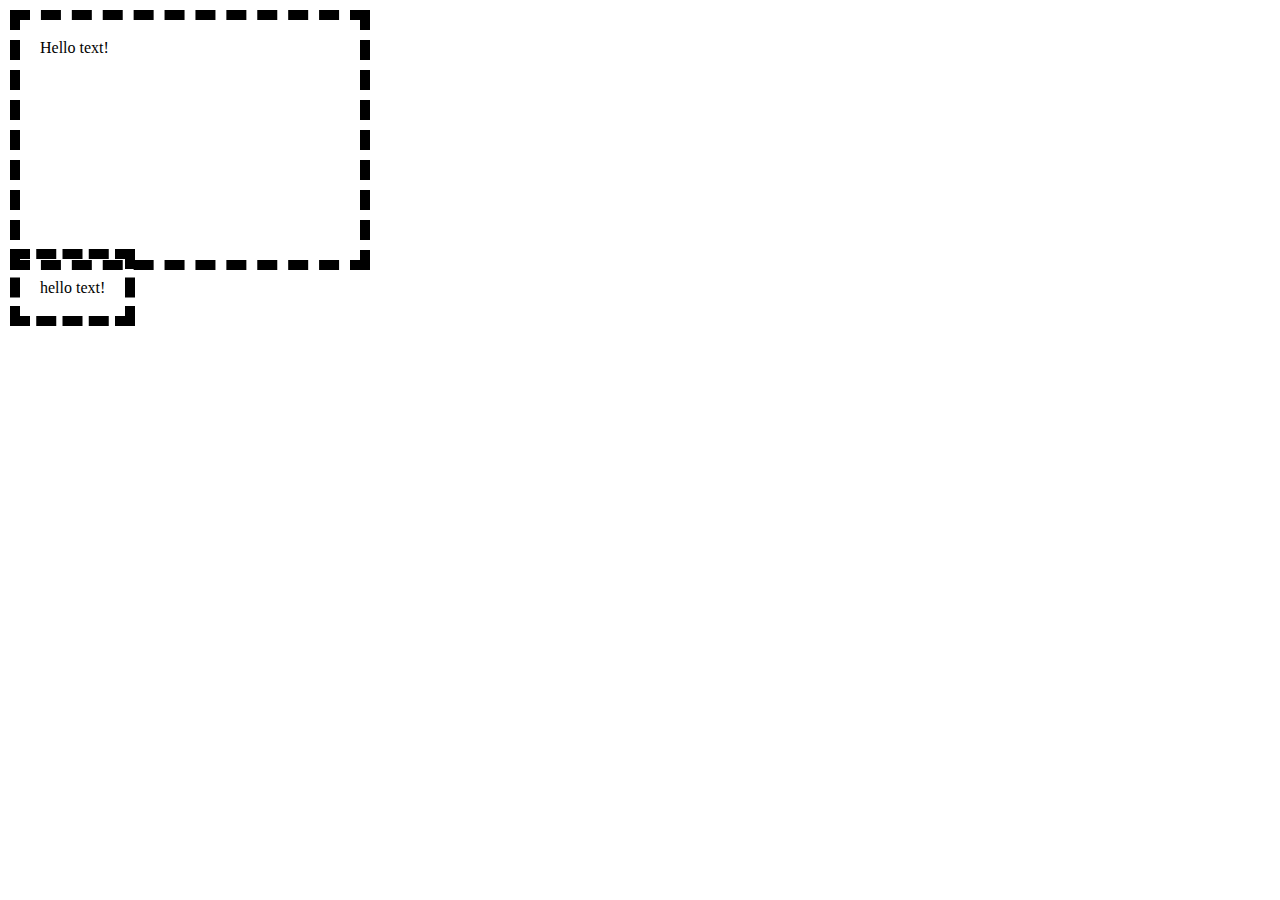
<file: exercise1/index.html>
<!DOCTYPE html>
<html>
    <head>
        <meta charset="utf-8">
        <link rel="stylesheet" href="assets/stylesheet/styles.css">
    </head>
    <body>
        <div class="box-1">Hello text!</div>
        <span class="box-2">hello text!</span>
    </body>
</html>
</file>
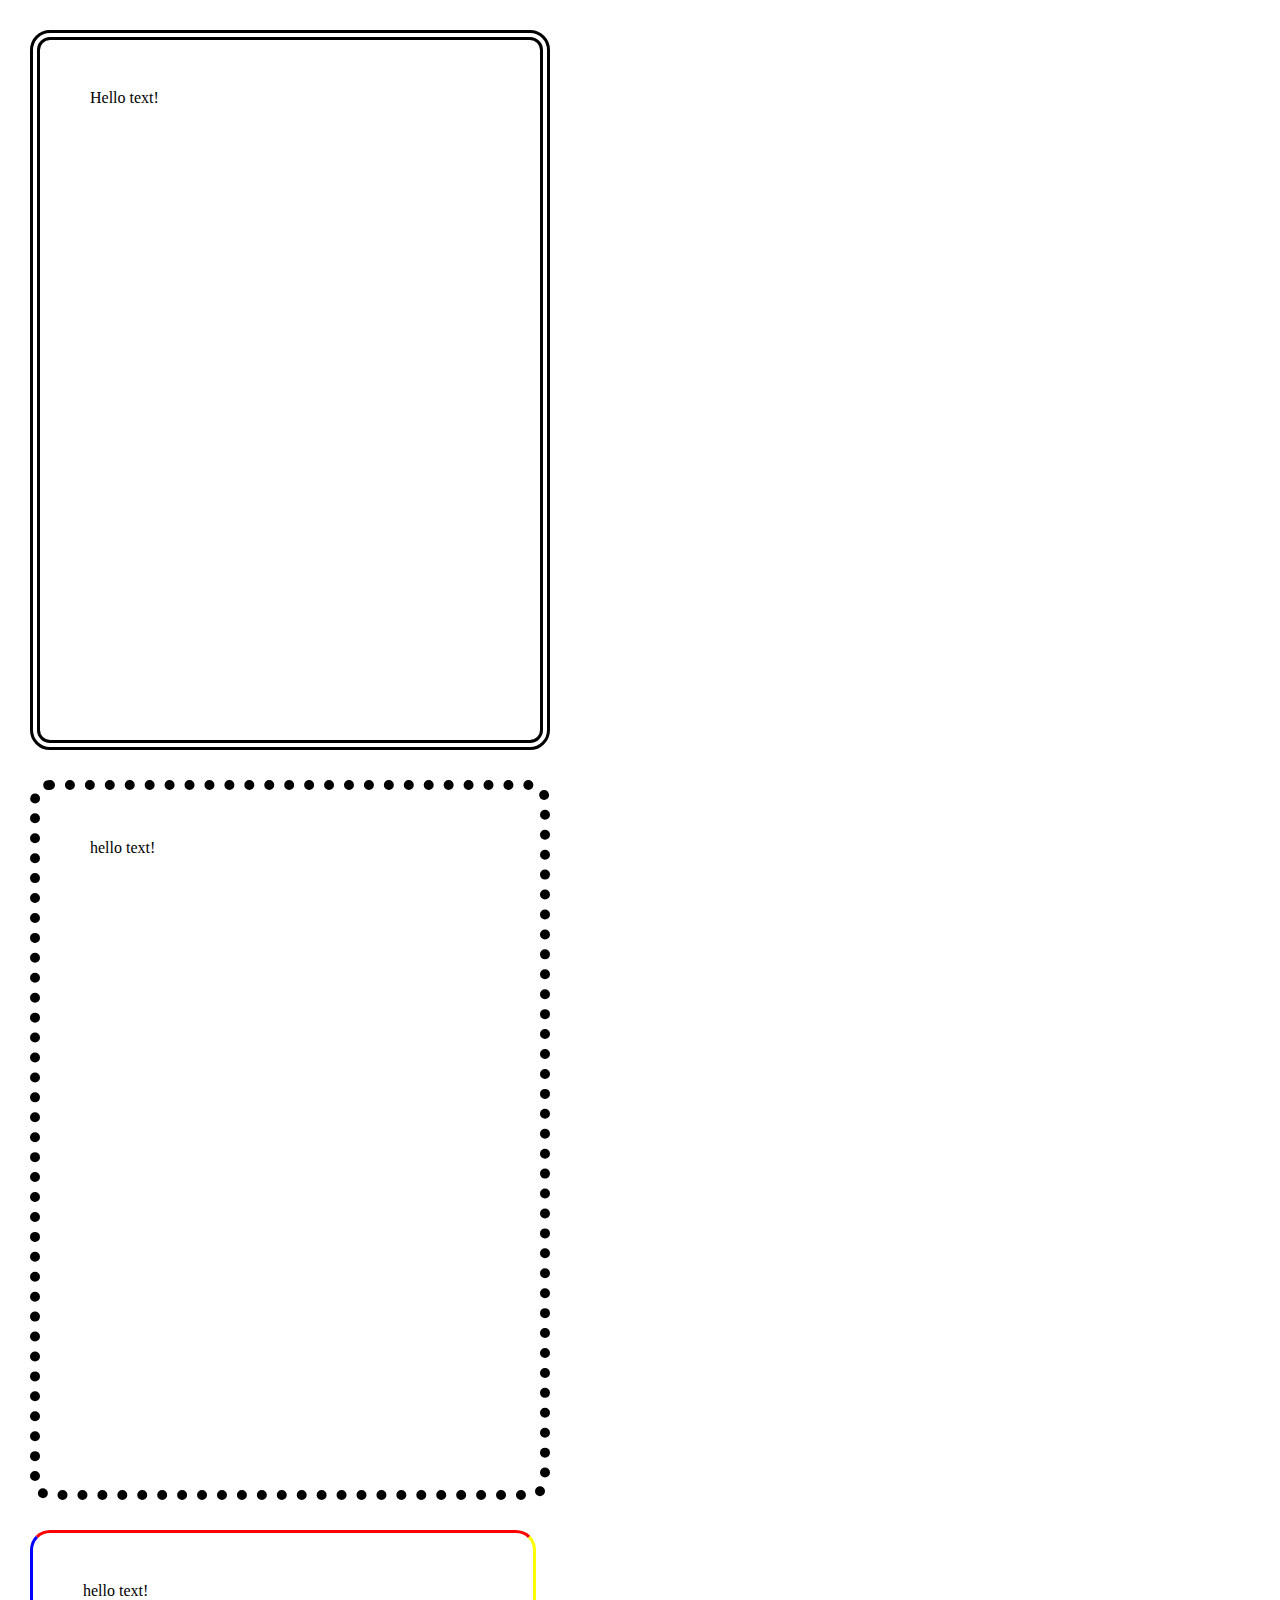
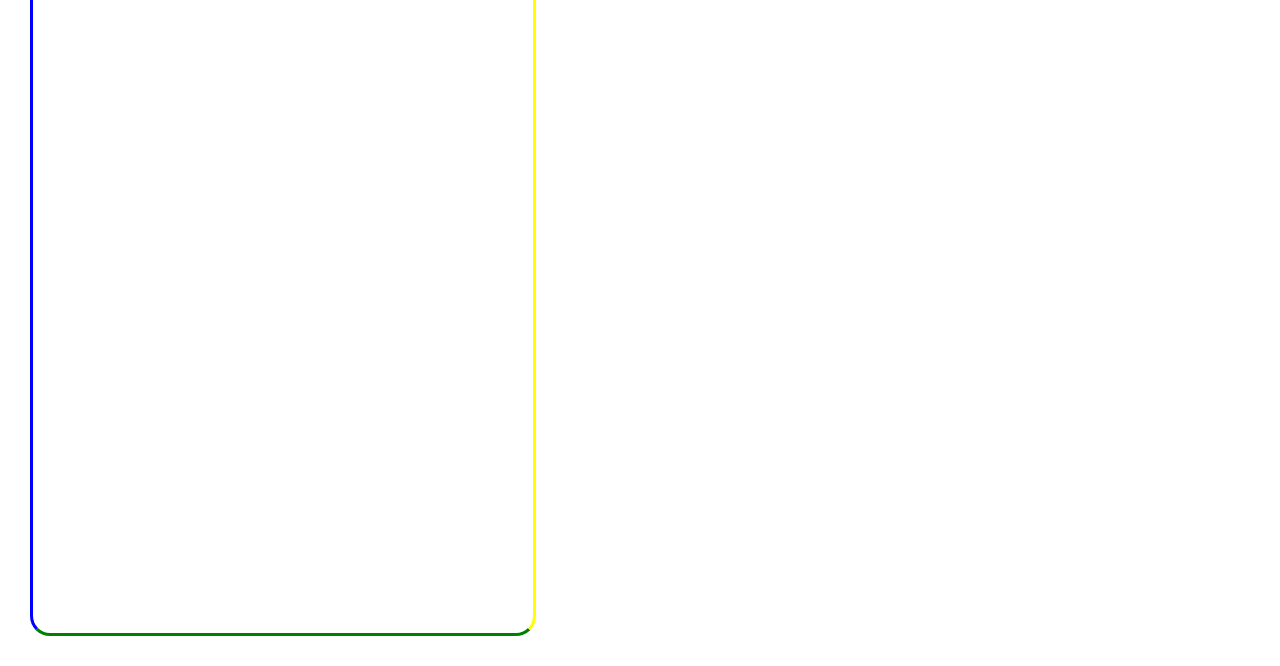
<file: exercise2/index.html>
<!DOCTYPE html>
<html>
    <head>
        <meta charset="utf-8">
        <link rel="stylesheet" href="assets/stylesheet/styles.css">
    </head>
    <body>
        <div class="box box-1">Hello text!</div>
        <div class="box box-2">hello text!</div>
        <div class="box box-3">hello text!</div>

    </body>
</html>
</file>
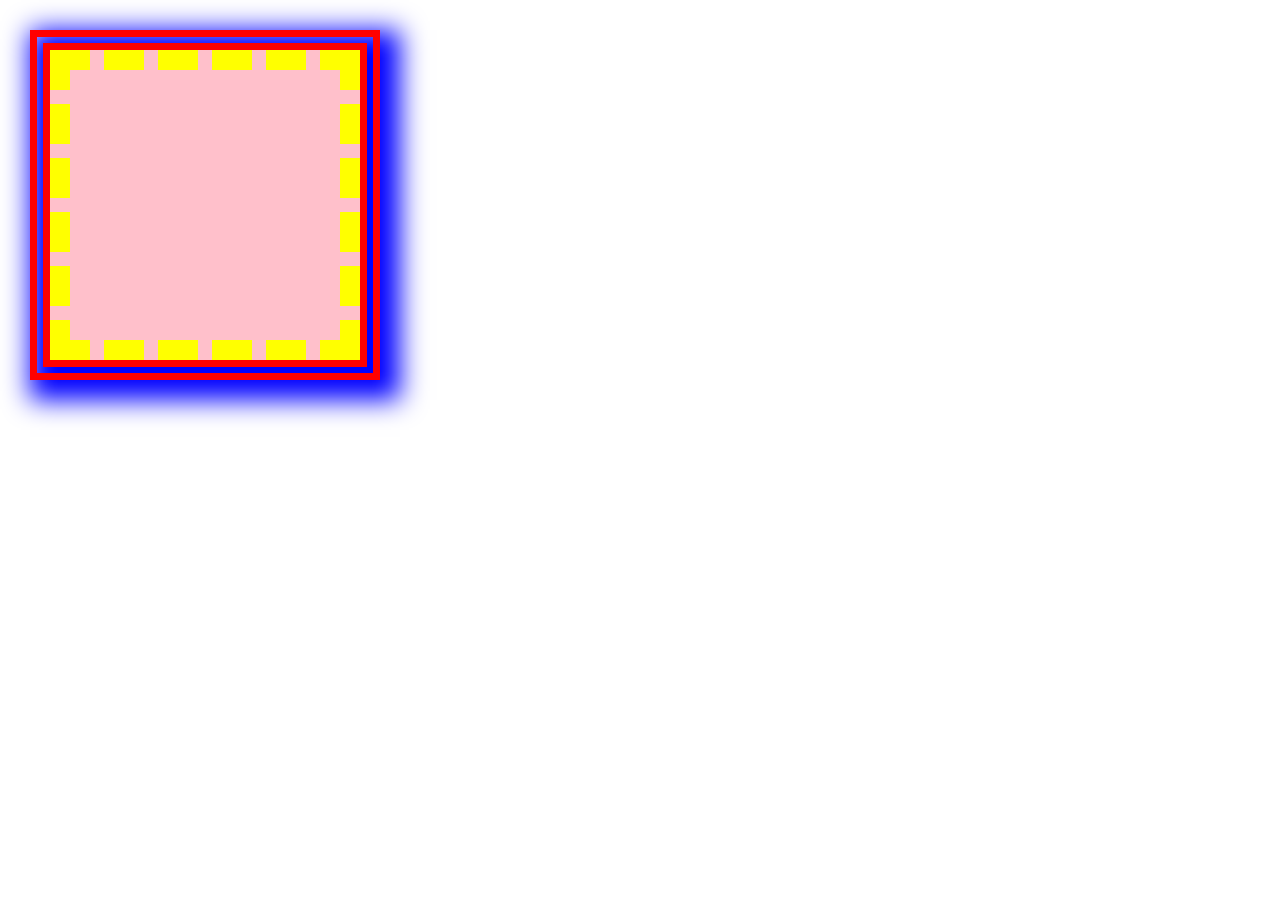
<file: exercise3/index.html>
<!DOCTYPE html>
<html>
    <head>
        <meta charset="utf-8">
        <link rel="stylesheet" href="assets/stylesheet/styles.css">
    </head>
    <body>
        <div class="box"></div>
    </body>
</html>
</file>
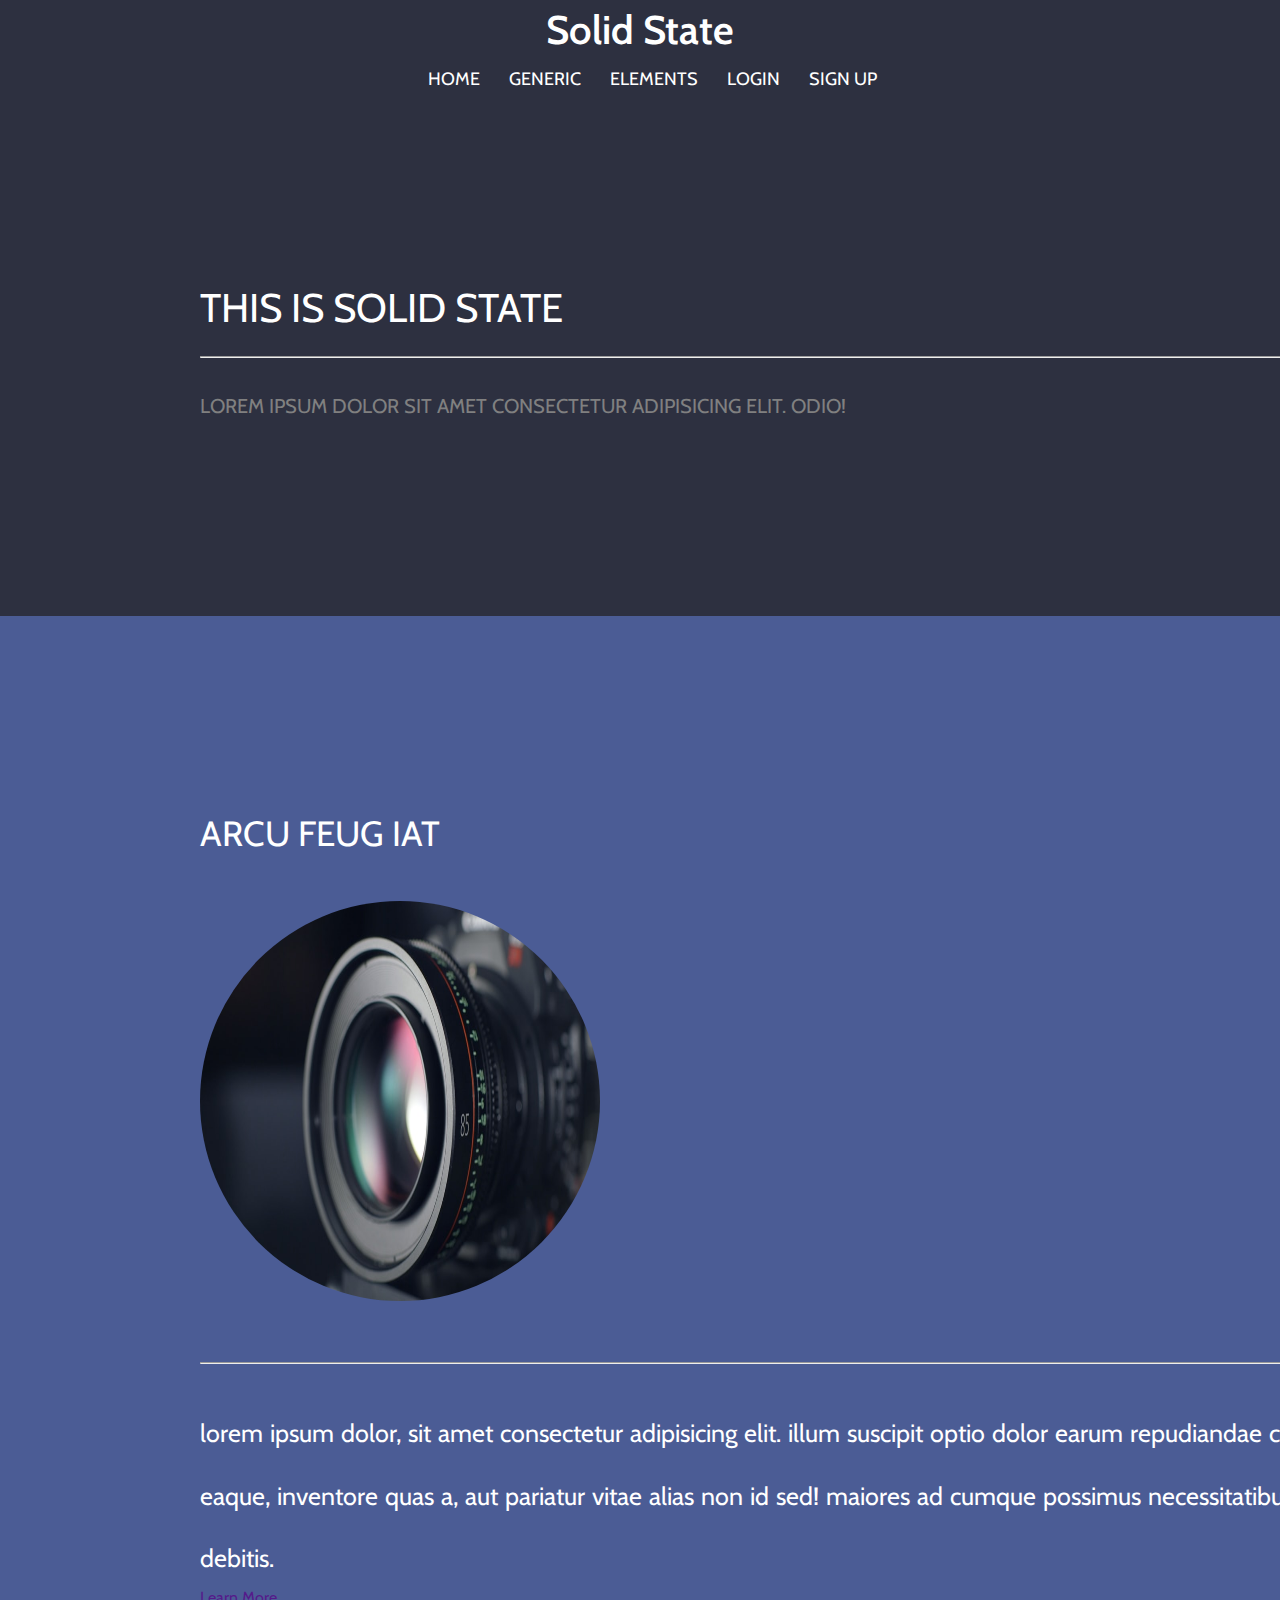
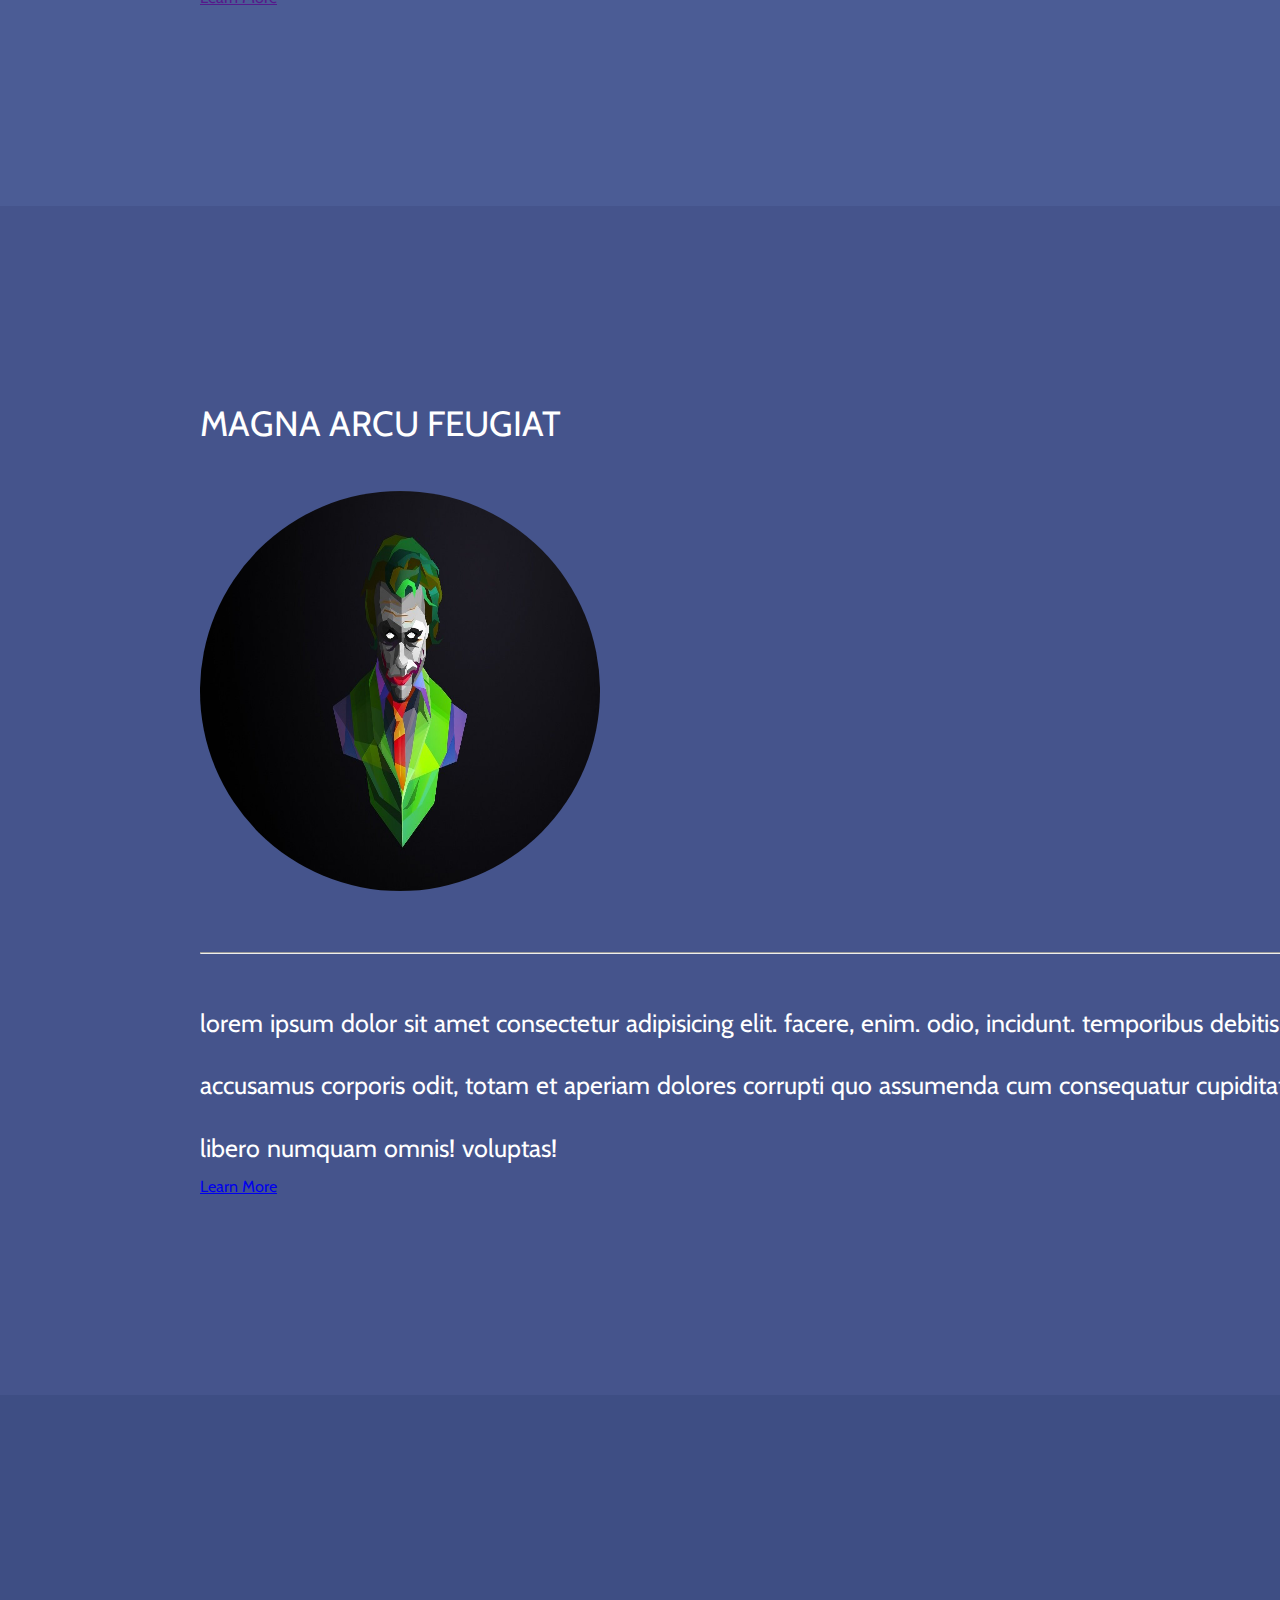
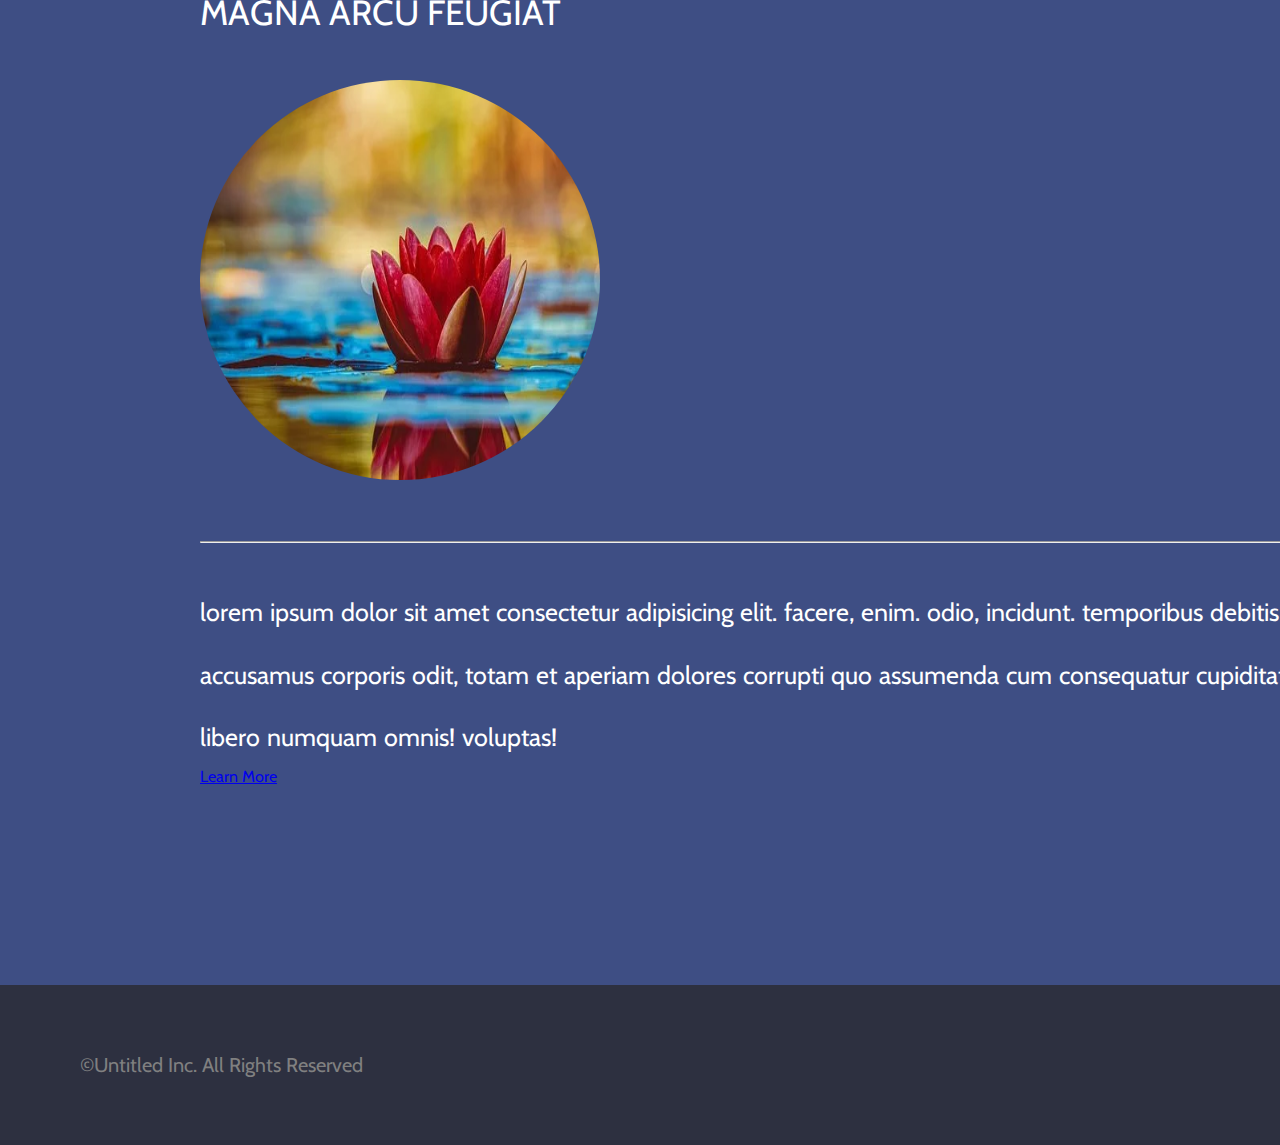
<file: pair-programming/index.html>
<!DOCTYPE html>
<html>
    <head>
        <meta charset="utf-8">
        <link rel="stylesheet" href="assets/stylesheet/styles.css">
        <link href="https://fonts.googleapis.com/css?family=Cabin:400,700&display=swap" rel="stylesheet">
    </head>
    <body>
        <!--Header-->
        <header class="header">
            <div>
                <h4 class="logo">
                    Solid State
                </h4>
                <nav class="nav-bar">
                    <a href="">Home</a>
                    <a href="">Generic</a>
                    <a href="">Elements</a>
                    <a href="">Login</a>
                    <a href="">Sign Up</a>
                </nav>
            </div>
        </header>
        <!--Main Section-->
        <main>
            <!--Hero Section-->
            <section class="hero ">
                <div class="container">
                    <h1>This is solid state</h1>
                    <hr>
                    <h3>Lorem ipsum dolor sit amet consectetur adipisicing elit. Odio!</h3>
                </div>
            </section>
            <!--Secondary-->
            <section class="general blue">
                <div class="container">
                    <h2> Arcu Feug iat</h2>
                    <img src="photo-1512790182412-b19e6d62bc39.jpeg">
                    <hr>
                    <p>Lorem ipsum dolor, sit amet consectetur adipisicing elit. Illum suscipit optio dolor earum repudiandae corporis soluta iure in cupiditate fuga eaque, inventore quas a, aut pariatur vitae alias non id sed! Maiores ad cumque possimus necessitatibus neque sed reiciendis labore, corporis debitis.</p>
                    <a href="">Learn More</a>                   
                </div> 
            </section>
             <!--tertiary-->
             <section class="general blue1">
                <div class="container">
                    <h2>Magna arcu feugiat</h2>
                    <img src="N-Best-The-Joker-HD-Wallpapers-That-You-Can-Download-4_4d470f76dc99e18ad75087b1b8410ea9.jpg">
                    <hr>
                    <p>Lorem ipsum dolor sit amet consectetur adipisicing elit. Facere, enim. Odio, incidunt. Temporibus debitis tenetur repellat voluptas sit nulla accusamus corporis odit, totam et aperiam dolores corrupti quo assumenda cum consequatur cupiditate sint itaque quasi voluptatum iure hic libero numquam omnis! Voluptas!</p>
                    <a href="#">Learn More</a>
                </div>
             </section> 
             <!--last-->
             <section class="general blue2">
                <div class="container">
                    <h2>Magna arcu feugiat</h2>
                    <img src="water-lily-3784022__340.webp">
                    <hr>
                    <p>Lorem ipsum dolor sit amet consectetur adipisicing elit. Facere, enim. Odio, incidunt. Temporibus debitis tenetur repellat voluptas sit nulla accusamus corporis odit, totam et aperiam dolores corrupti quo assumenda cum consequatur cupiditate sint itaque quasi voluptatum iure hic libero numquam omnis! Voluptas!</p>
                    <a href="#">Learn More</a>
                </div>
             </section> 
        </main>
        <footer class="footer">
            <small>&copy;Untitled Inc. All Rights Reserved</small>
        </footer>
    </body>
</html>
</file>
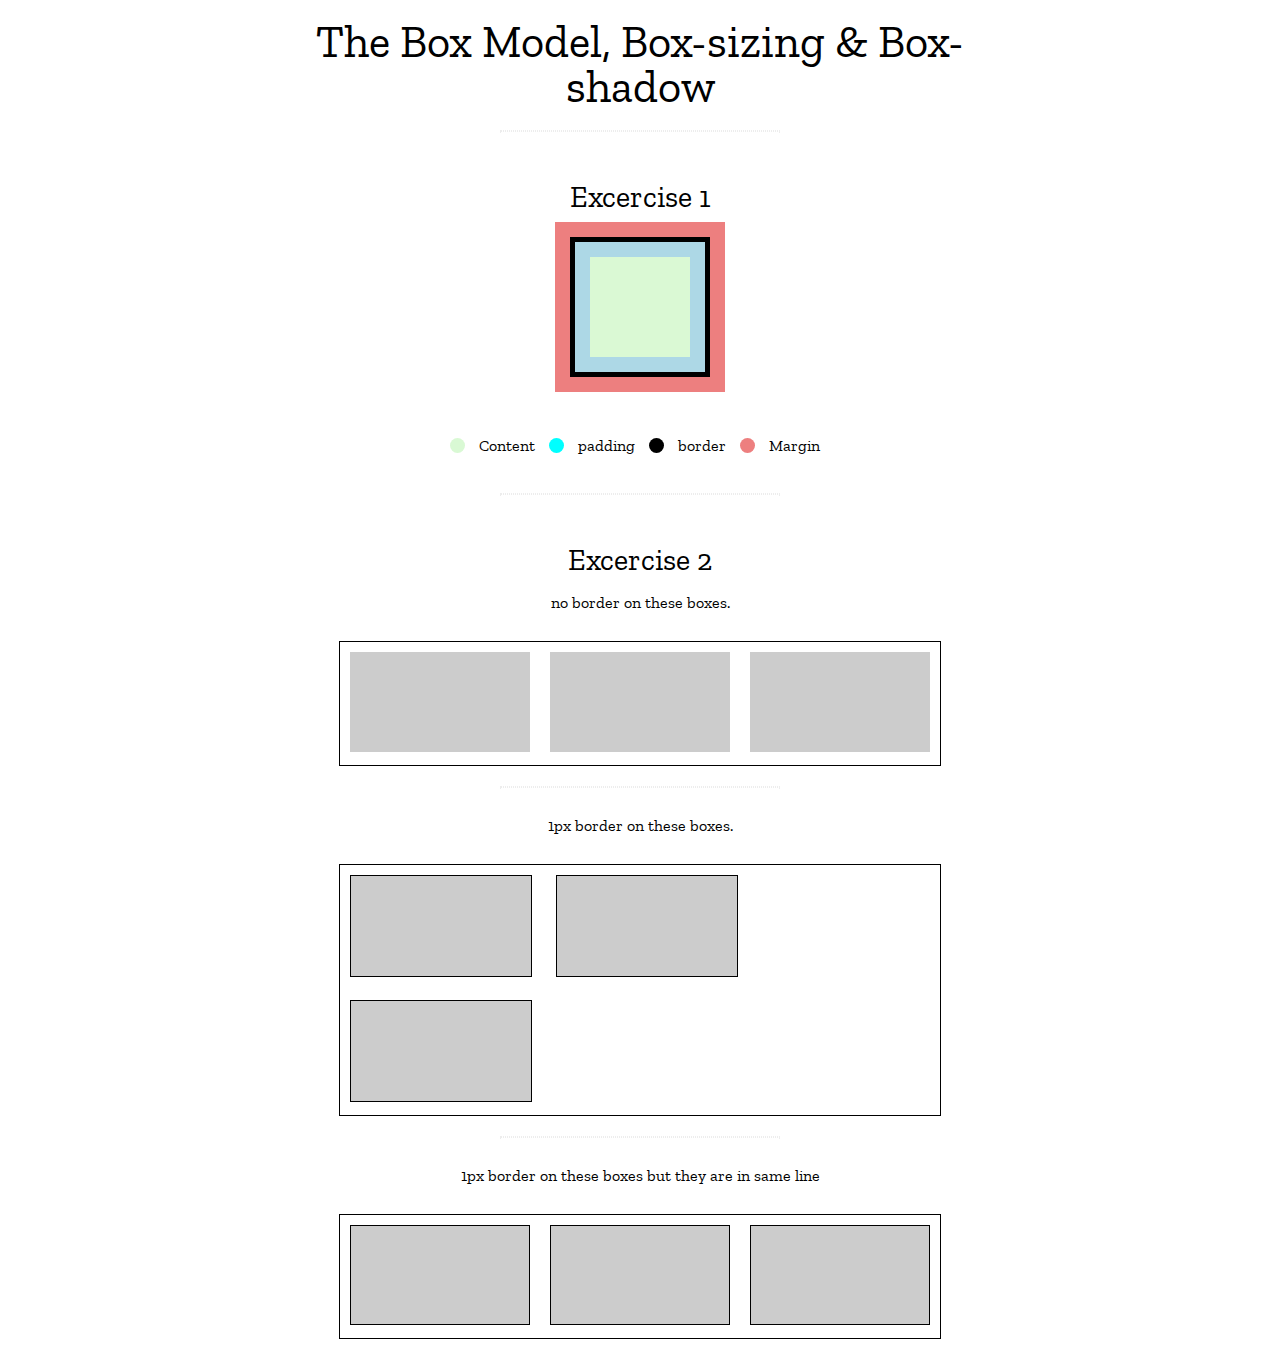
<file: project1/index.html>
<!DOCTYPE html>
<html lang="en">
	<head>
		<meta charset="utf-8">
		<title>project1</title>
        <link rel="stylesheet"  href="assets/stylesheet/styles.css">
        <link href="https://fonts.googleapis.com/css?family=Zilla+Slab&display=swap" rel="stylesheet">
	</head>
	<body>
		<header>
			<h1>The Box Model, Box-sizing & Box-<br>shadow</h1>
			<hr>
		</header>
		<main>
			<section class="box1">
				<div class="main-container">
					<h2>Excercise 1</h2>
					<div class="firstbox"></div><br>
					<div class="circlebox">
						<div class="circle1 Content"></div>
						<p>Content</p>
						<div class="circle1 padding"></div>
						<p>padding</p>
						<div class="circle1 borderr"></div>
						<p>border</p>
						<div class="circle1 Margin"></div>
						<p>Margin</p>
					</div>
				</div>
			</section>
			<hr>
			<section>
				<div class="main-container">
					<h2>Excercise 2</h2>
					<h3>no border on these boxes.</h3>
					<div class="container">
						<div class="box"></div><!-- 
						--><div class="box"></div><!-- 
						--><div class="box"></div>
					</div>
				</div>
			</section>
			<hr>
			<section>
				<div class="main-container">
					<h3>1px border on these boxes.</h3>
					<div class="container">
						<div class="box border"></div>
						 <div class="box border"></div>
						<div class="box border"></div>
					</div>
				</div>
				<hr>
				<div class="main-container">
					<h3>1px border on these boxes but they are in same line</h3>
					<div class="container">
						<div class="box border boxsiz"></div><!--
						--><div class="box border boxsiz"></div><!--
						--><div class="box border boxsiz"></div>
					</div>
				</div>
			</section>
		</main>
	</body>
</html>
</file>
<file: exercise1/assets/stylesheet/styles.css>
/* http://meyerweb.com/eric/tools/css/reset/ 
   v2.0 | 20110126
   License: none (public domain)
*/

html, body, div, span, applet, object, iframe,
h1, h2, h3, h4, h5, h6, p, blockquote, pre,
a, abbr, acronym, address, big, cite, code,
del, dfn, em, img, ins, kbd, q, s, samp,
small, strike, strong, sub, sup, tt, var,
b, u, i, center,
dl, dt, dd, ol, ul, li,
fieldset, form, label, legend,
table, caption, tbody, tfoot, thead, tr, th, td,
article, aside, canvas, details, embed, 
figure, figcaption, footer, header, hgroup, 
menu, nav, output, ruby, section, summary,
time, mark, audio, video {
	margin: 0;
	padding: 0;
	border: 0;
	font-size: 100%;
	font: inherit;
	vertical-align: baseline;
}
/* HTML5 display-role reset for older browsers */
article, aside, details, figcaption, figure, 
footer, header, hgroup, menu, nav, section {
	display: block;
}
body {
	line-height: 1;
}
ol, ul {
	list-style: none;
}
blockquote, q {
	quotes: none;
}
blockquote:before, blockquote:after,
q:before, q:after {
	content: '';
	content: none;
}
table {
	border-collapse: collapse;
	border-spacing: 0;
}
.box-1{
    width: 300px;
    height: 200px;
    padding: 20px;
    margin: 10px;
    border: 10px dashed;
}
.box-2{
    width: 300px;
    height: 200px;
    padding: 20px;
    margin: 10px;
    border: 10px dashed;
}
</file>
<file: exercise2/assets/stylesheet/styles.css>
/* http://meyerweb.com/eric/tools/css/reset/ 
   v2.0 | 20110126
   License: none (public domain)
*/

html, body, div, span, applet, object, iframe,
h1, h2, h3, h4, h5, h6, p, blockquote, pre,
a, abbr, acronym, address, big, cite, code,
del, dfn, em, img, ins, kbd, q, s, samp,
small, strike, strong, sub, sup, tt, var,
b, u, i, center,
dl, dt, dd, ol, ul, li,
fieldset, form, label, legend,
table, caption, tbody, tfoot, thead, tr, th, td,
article, aside, canvas, details, embed, 
figure, figcaption, footer, header, hgroup, 
menu, nav, output, ruby, section, summary,
time, mark, audio, video {
	margin: 0;
	padding: 0;
	border: 0;
	font-size: 100%;
	font: inherit;
	vertical-align: baseline;
}
/* HTML5 display-role reset for older browsers */
article, aside, details, figcaption, figure, 
footer, header, hgroup, menu, nav, section {
	display: block;
}
body {
	line-height: 1;
}
ol, ul {
	list-style: none;
}
blockquote, q {
	quotes: none;
}
blockquote:before, blockquote:after,
q:before, q:after {
	content: '';
	content: none;
}
table {
	border-collapse: collapse;
	border-spacing: 0;
}
.box{
    width: 400px;
    height: 600px;
    padding: 50px;
    margin: 30px;
    border: 10px;
    border-radius: 20px;
}
.box-1{
    border-style: double;
}
.box-2{
    border-style: dotted;
}
.box-3{
    border-top: solid red;
    border-bottom: solid green;
    border-right: solid yellow;
    border-left: solid blue;
}
</file>
<file: exercise3/assets/stylesheet/styles.css>
/* http://meyerweb.com/eric/tools/css/reset/ 
   v2.0 | 20110126
   License: none (public domain)
*/

html, body, div, span, applet, object, iframe,
h1, h2, h3, h4, h5, h6, p, blockquote, pre,
a, abbr, acronym, address, big, cite, code,
del, dfn, em, img, ins, kbd, q, s, samp,
small, strike, strong, sub, sup, tt, var,
b, u, i, center,
dl, dt, dd, ol, ul, li,
fieldset, form, label, legend,
table, caption, tbody, tfoot, thead, tr, th, td,
article, aside, canvas, details, embed, 
figure, figcaption, footer, header, hgroup, 
menu, nav, output, ruby, section, summary,
time, mark, audio, video {
	margin: 0;
	padding: 0;
	border: 0;
	font-size: 100%;
	font: inherit;
	vertical-align: baseline;
}
/* HTML5 display-role reset for older browsers */
article, aside, details, figcaption, figure, 
footer, header, hgroup, menu, nav, section {
	display: block;
}
body {
	line-height: 1;
}
ol, ul {
	list-style: none;
}
blockquote, q {
	quotes: none;
}
blockquote:before, blockquote:after,
q:before, q:after {
	content: '';
	content: none;
}
table {
	border-collapse: collapse;
	border-spacing: 0;
}
.box{
	width: 250px;
	height: 250px;
	padding: 10px;
	margin: 50px;
	background-color:pink;
	border: 20px dashed yellow;
	outline: 20px double red;
	box-shadow: 10px 10px 25px 30px blue;
}
</file>
<file: pair-programming/assets/stylesheet/styles.css>
/* http://meyerweb.com/eric/tools/css/reset/ 
   v2.0 | 20110126
   License: none (public domain)
*/

html, body, div, span, applet, object, iframe,
h1, h2, h3, h4, h5, h6, p, blockquote, pre,
a, abbr, acronym, address, big, cite, code,
del, dfn, em, img, ins, kbd, q, s, samp,
small, strike, strong, sub, sup, tt, var,
b, u, i, center,
dl, dt, dd, ol, ul, li,
fieldset, form, label, legend,
table, caption, tbody, tfoot, thead, tr, th, td,
article, aside, canvas, details, embed, 
figure, figcaption, footer, header, hgroup, 
menu, nav, output, ruby, section, summary,
time, mark, audio, video {
	margin: 0;
	padding: 0;
	border: 0;
	font-size: 100%;
	font: inherit;
	vertical-align: baseline;
}
/* HTML5 display-role reset for older browsers */
article, aside, details, figcaption, figure, 
footer, header, hgroup, menu, nav, section {
	display: block;
}
body {
	line-height: 1;
}
ol, ul {
	list-style: none;
}
blockquote, q {
	quotes: none;
}
blockquote:before, blockquote:after,
q:before, q:after {
	content: '';
	content: none;
}
table {
	border-collapse: collapse;
	border-spacing: 0;
}
body{
    font-family: 'Cabin', sans-serif;
}
.header{
    background-color: #2D3040;
    text-align: center;
}
.logo{
    font-size: 40px;
    font-weight: 600;
    padding-bottom: 20px;
    padding-top: 10px;
    color: white;
    
}
.nav-bar{
    font-size: 18px;
    text-transform: uppercase;
}
nav a{
    color: #ffffff;
    text-decoration: none;
    margin-left: 25px;
}
.container{
    width:1500px;
    margin: 0 auto;
}
.hero{
    padding: 200px;
    background-color: #2D3040;
}
h1{
    padding-bottom: 20px;
    font-size: 40px;
    color: #ffffff;
    text-transform: uppercase;
}
h3{
    text-transform: uppercase;
    color: grey;
    font-size: 20px;
    padding-top: 30px;
}
.general{
    padding: 200px;
}
h2{
    padding-bottom: 50px;
    font-size: 35px;
    color: #ffffff;
    text-transform: uppercase;
}
img{
    width: 400px;
    height: 400px;
    border-radius: 50%;
    margin-bottom: 50px;
}
p{
    word-spacing: 1px;
    padding-top: 30px;
    line-height: 2.5;
    font-size: 25px;
    color:white;
    text-transform: lowercase;
}
.blue{
    background-color: #4B5C95;
}
.blue1{
    background-color: #45548C;
}
.blue2{
    background-color: #3E4E84;
}
.footer{
    background-color: #2D3040;
    padding: 70px;
}
small{
    font-size: 20px;
    padding: 10px;
    color:grey;
}
</file>
<file: project1/assets/stylesheet/styles.css>
/* http://meyerweb.com/eric/tools/css/reset/ 
   v2.0 | 20110126
   License: none (public domain)
*/

html, body, div, span, applet, object, iframe,
h1, h2, h3, h4, h5, h6, p, blockquote, pre,
a, abbr, acronym, address, big, cite, code,
del, dfn, em, img, ins, kbd, q, s, samp,
small, strike, strong, sub, sup, tt, var,
b, u, i, center,
dl, dt, dd, ol, ul, li,
fieldset, form, label, legend,
table, caption, tbody, tfoot, thead, tr, th, td,
article, aside, canvas, details, embed, 
figure, figcaption, footer, header, hgroup, 
menu, nav, output, ruby, section, summary,
time, mark, audio, video {
	margin: 0;
	padding: 0;
	border: 0;
	font-size: 100%;
	font: inherit;
	vertical-align: baseline;
}
/* HTML5 display-role reset for older browsers */
article, aside, details, figcaption, figure, 
footer, header, hgroup, menu, nav, section {
	display: block;
}
body {
	line-height: 1;
}
ol, ul {
	list-style: none;
}
blockquote, q {
	quotes: none;
}
blockquote:before, blockquote:after,
q:before, q:after {
	content: '';
	content: none;
}
table {
	border-collapse: collapse;
	border-spacing: 0;
}
/* main css */
body{
    font-family: 'Zilla Slab', serif;
}
.main-container{
	max-width: 1200px;
	margin: 0 auto;
}

header{
	text-align: center;
	padding-top: 20px;
	font-size: 45px;
}

hr{
	margin-left: 500px;
	margin-right: 500px;
	margin-top: 20px;
	margin-bottom: 30px;
	border: 0.5px dotted #EDEDED;
}
.box{
	height: 100px;
	width: 180px;
	background-color: #CCCCCC;
	margin: 10px ;
	display: inline-block;
}
h2{
	text-align: center;
	font-size: 30px;
	font-weight: 500px;
	padding-top: 20px;
	padding-bottom: 20px;
}

.firstbox{
	width:100px;
	height:100px;
	background-color: #DAF9D4;
	border:15px solid #ADD8E6;
	outline: 5px solid black;
	box-shadow: 0px 0px 0px 20px #ED7F7F;
	margin:10px auto;
}



.circle1{
	width:15px;
	height:15px;
	border-radius: 50%;
	display: inline-block;
	margin: 20px auto;
	vertical-align: middle;

}

.Content{
	background-color: #D9F9D4;
}

.padding{
	background-color: aqua;
}

.borderr{
	background-color: black;
}

.Margin{
	background-color: #ED7F7F;

}
.circlebox{
	margin: 20px auto;
	text-align: center;

}

.circlebox p{
	display: inline-block;
	vertical-align: middle;
	margin: 0 10px;
}

.container{
	border:1px solid black;
	width: 600px;
	margin: 10px auto;

}
.border{
	border: 1px solid black;
}

.boxsiz{
	box-sizing: border-box;
}

h3{
	text-align: center;
	margin-bottom: 30px;
}
</file>
